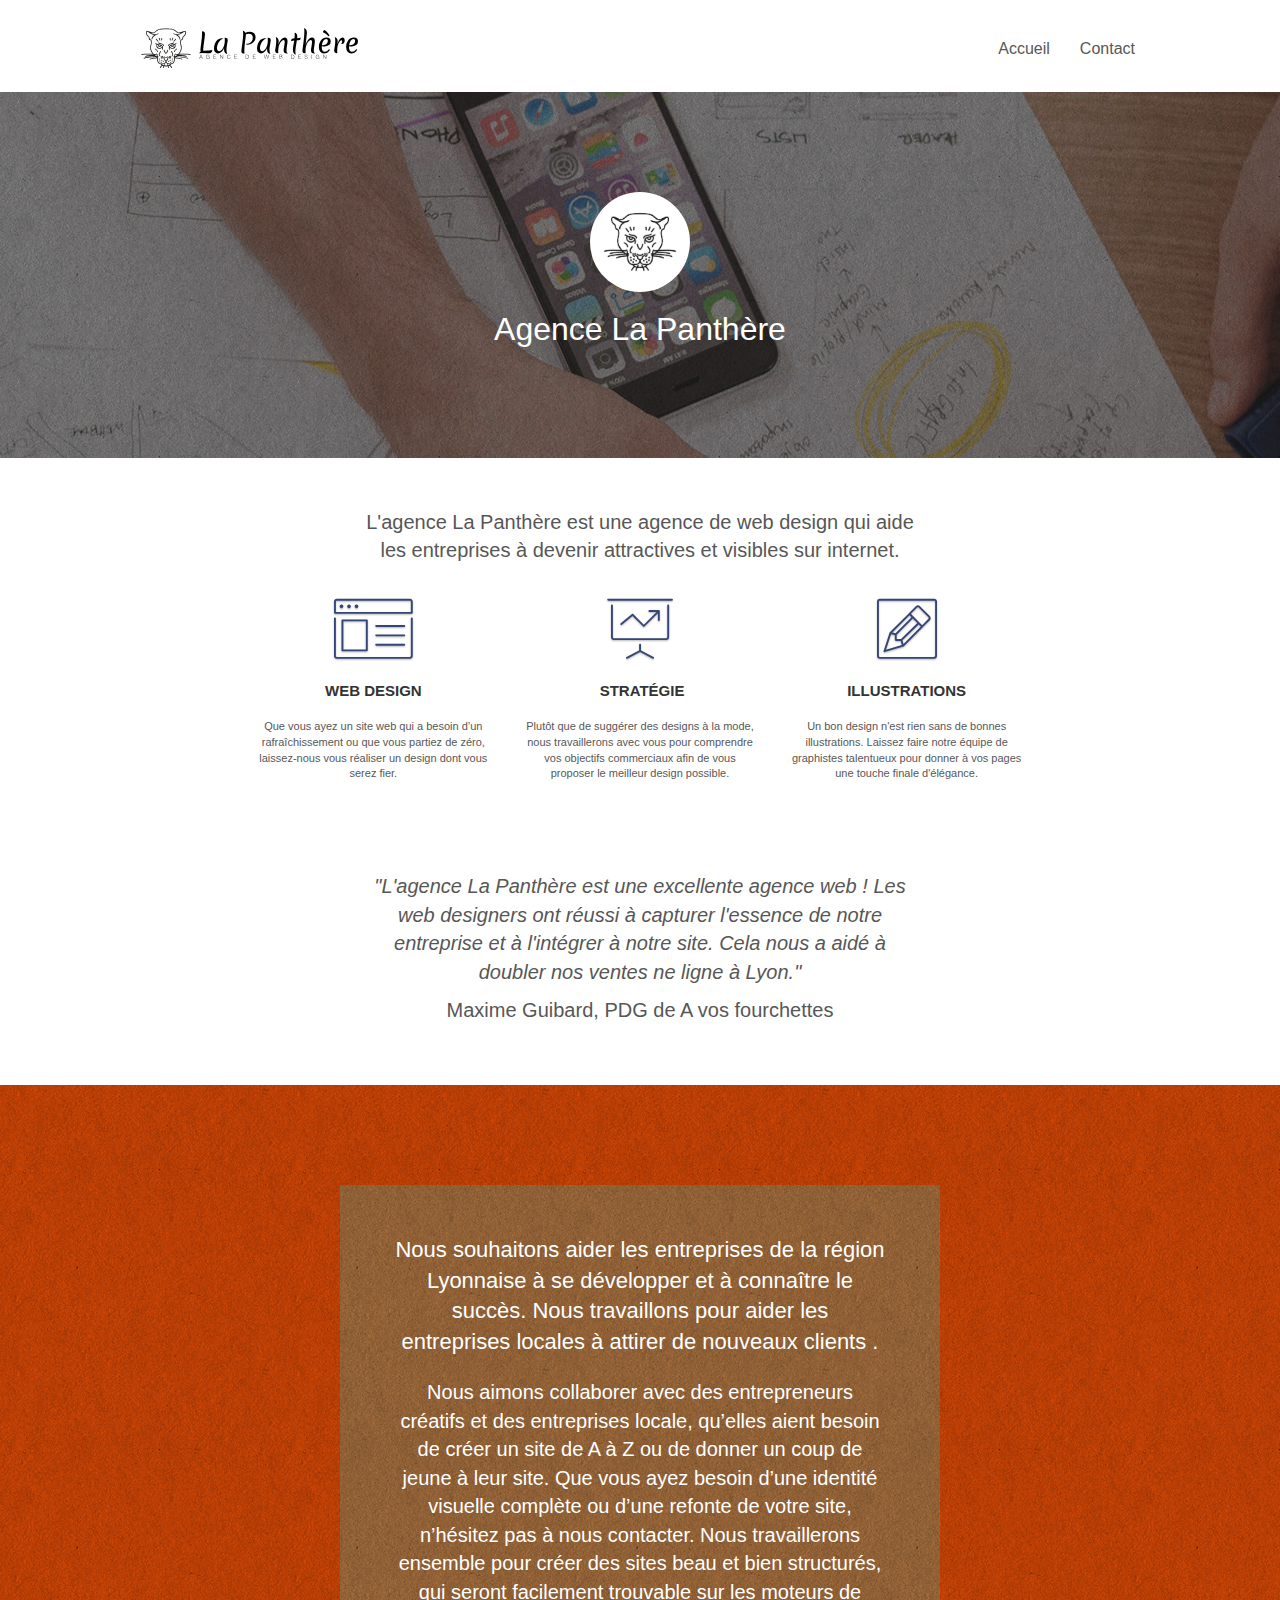
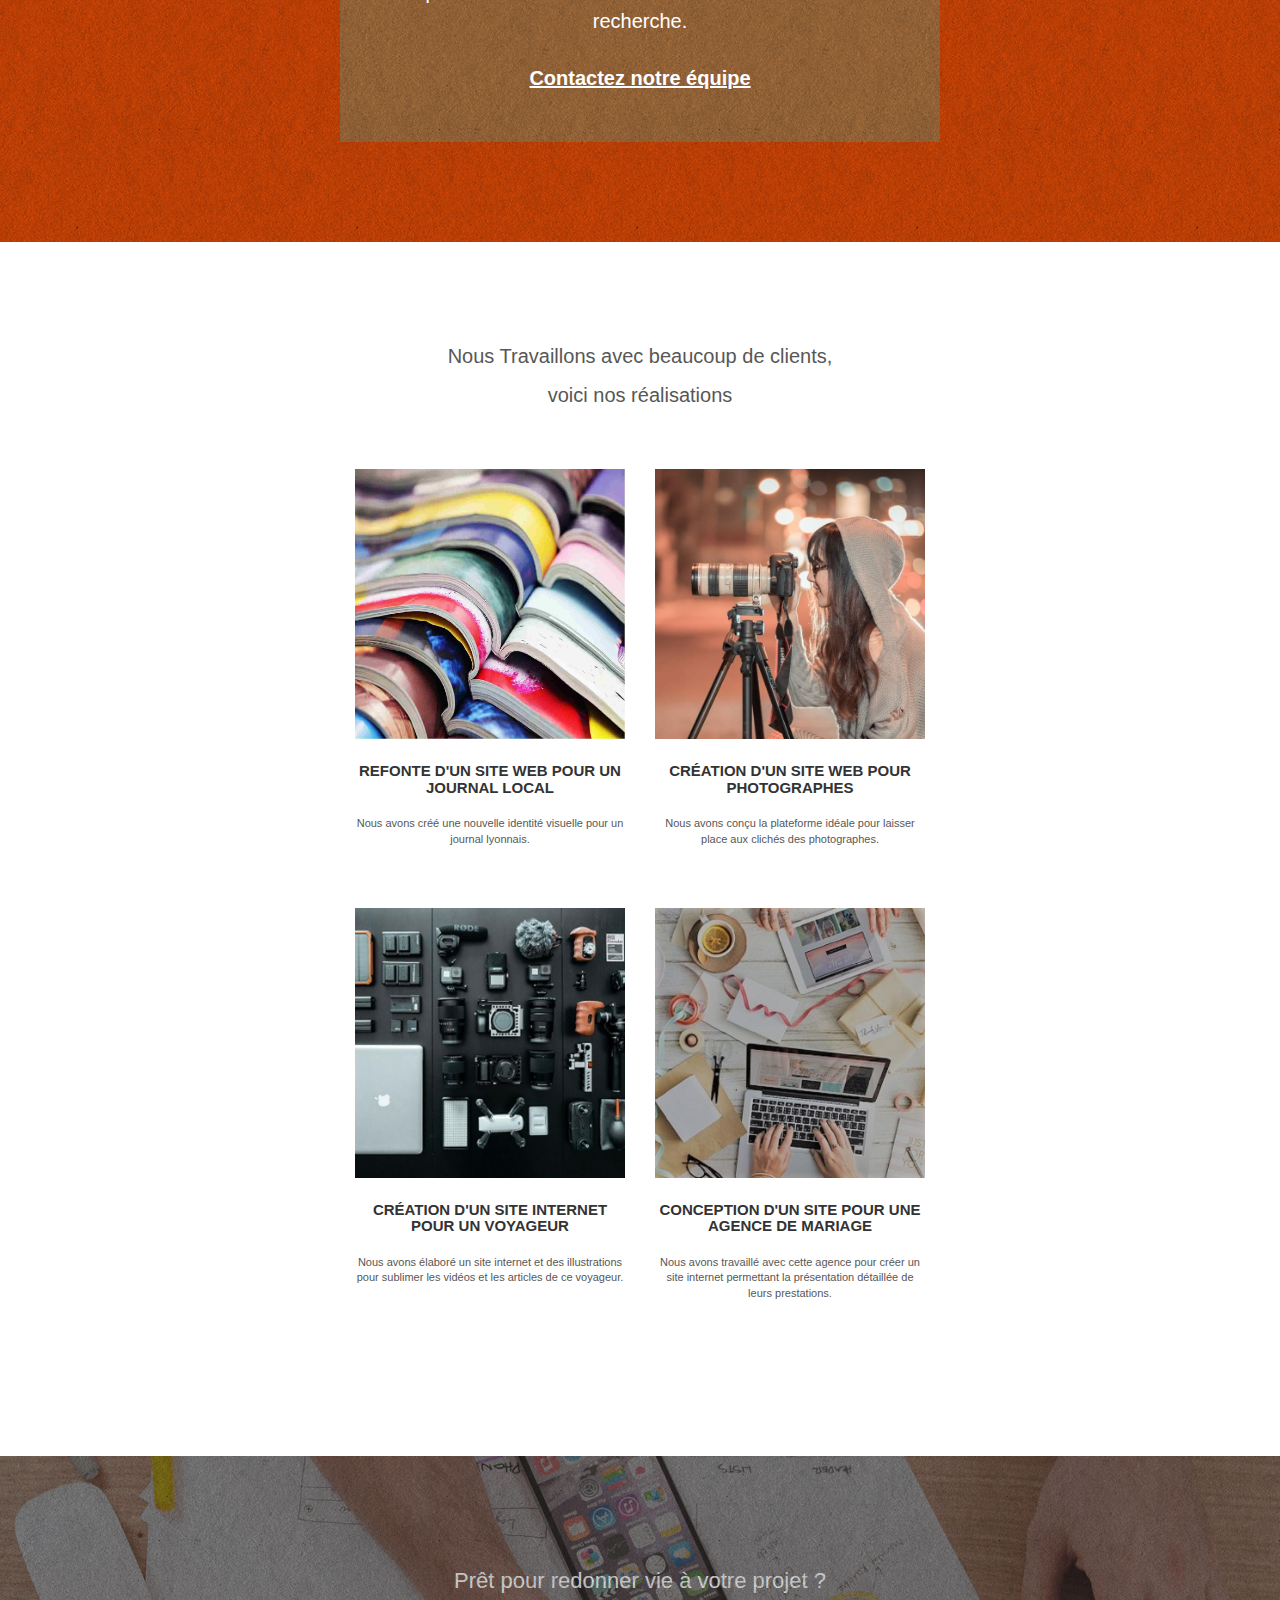
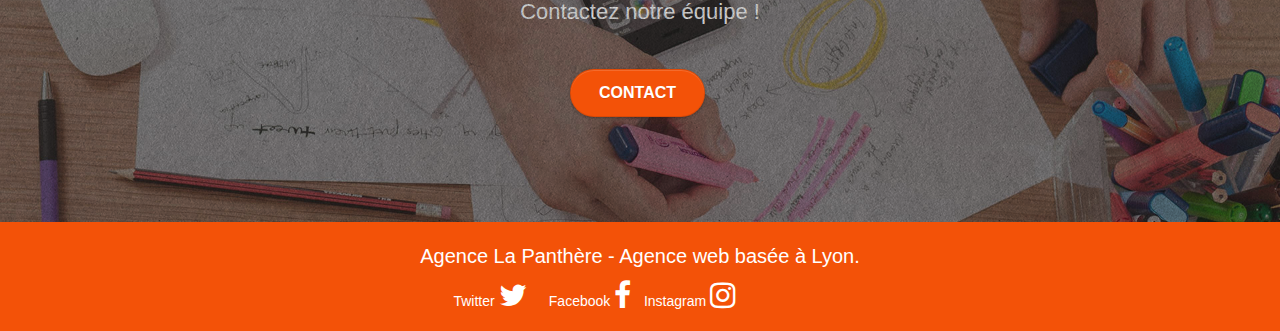
<file: index.html>
<!doctype html>
<html lang="fr"><!--SELECT CORRECT LANGUAGE-->
<head>
    <meta charset="utf-8">

	<meta name="description" content="Agence Web design Lyon">
	<meta name="viewport" content="width=device-width, initial-scale=1.0, viewport-fit=cover">

    <link rel="shortcut icon" type="image/png" href="favicon.jpg">
	
	
	<link rel="stylesheet" type="text/css" href="./css/bootstrap.css">
	<link rel="stylesheet" type="text/css" href="style.css">
	<link rel="stylesheet" type="text/css" href="./css/font-awesome.css">
	<link rel="stylesheet" type="text/css" href="./css/et-line.css">
    
	<script src="./js/jquery-2.1.0.js"></script>
	<script src="./js/bootstrap.js"></script>
	<script src="./js/blocs.js"></script>
	<script src="./js/jquery.touchSwipe.js" defer></script>
	<script src="./js/gmaps.js"></script>

	 <!-- NEED A TITLE -->
    <title>Agence La panthère</title>

    
</head>
<body>
<!-- Principal conteneur -->
<div class="page-container">
    
<!-- bloc-0 --><!--BALISE HEADER**********************-->
<header>
<div class="bloc bgc-white l-bloc " id="bloc-0">
	<div class="container bloc-sm">

		<nav class="navbar row">
			<div class="navbar-header">
				<a class="navbar-brand" href="index.html"><img src="img/agence-la-panthere-monochrome.svg" alt="paris web design logo agence web meilleure agence" height="40" /></a>
				<button id="nav-toggle" type="button" class="ui-navbar-toggle navbar-toggle" data-toggle="collapse" data-target=".navbar-1">
					<span class="sr-only">Toggle navigation</span><span class="icon-bar"></span><span class="icon-bar"></span><span class="icon-bar"></span>
				</button>
			</div>
			<div class="collapse navbar-collapse navbar-1 special-dropdown-nav">
				<ul class="site-navigation nav navbar-nav">
					<li>
						<a href="index.html" rel="nofollow">Accueil</a>
					</li>
					<li>
						<a href="page2.html" rel="nofollow">Contact</a>
					</li>
				</ul>
			</div>
		</nav>
	</div>
</div>
</header>
<!-- bloc-0 END -->

<!--PUT SOME SECTION***********************-->

<!-- bloc-1-presentation -->
<section>
<div class="bloc bgc-dark-slate-blue bg-banniere d-bloc bg-t-edge bloc-bg-texture texture-paper b-parallax" id="bloc-1-hero">
	<div class="container bloc-lg">
		<div class="row tight-width-whitespace">
			<div class="col-sm-12">
				<img src="img/logo.jpg" id="logo_img" class="center-block image-resize-mode" width="100" alt="Agence La Panthère" /><!--ALT CUT-->
				<h1 class="text-center hero-bloc-text tc-white ">
					Agence La Panthère
				</h1>
			</div>
		</div>
	</div>
</div>
</section>
<!-- bloc-1-presentation END -->

<!-- bloc-2-services -->
<section>
<div class="bloc bgc-white l-bloc" id="bloc-2-services">
	<div class="container bloc-md">
		<div class="row">
			<div class="col-sm-12 text-center">
				<p>L'agence La Panthère est une agence de web design qui aide<br>
					les entreprises à devenir attractives et visibles sur internet.</p>
			</div>
		</div>
		<div class="row voffset-lg med-width-whitespace"><!--*******************************-->
			<div class="col-sm-4">
				<div class="text-center">
					<span class="et-icon-browser sm-shadow icon-dark-slate-blue icons icon-lg"></span>
				</div>
				<h3 class="mg-md text-center">
					Web design
				</h3>
				<p class="text-center ">
					Que vous ayez un site web qui a besoin d&rsquo;un rafraîchissement ou que vous partiez de zéro, laissez-nous vous réaliser un design dont vous serez fier.
				</p>
			</div>
			<div class="col-sm-4">
				<div class="text-center">
					<span class="et-icon-presentation sm-shadow icon-dark-slate-blue icons icon-lg"></span>
				</div>
				<h3 class="mg-md text-center">
					&nbsp;Stratégie
				</h3>
				<p class="text-center ">
					Plutôt que de suggérer des designs à la mode, nous travaillerons avec vous pour comprendre vos objectifs commerciaux afin de vous proposer le meilleur design possible.<br>
				</p>
			</div>
			<div class="col-sm-4">
				<div class="text-center">
					<span class="et-icon-edit sm-shadow icon-dark-slate-blue icons icon-lg"></span>
				</div>
				<h3 class="mg-md text-center">
					Illustrations
				</h3>
				<p class="text-center ">
					Un bon design n'est rien sans de bonnes illustrations. Laissez faire notre équipe de graphistes talentueux pour donner à vos pages une touche finale d'élégance.
				</p>
			</div>
		</div>
		<div class="row voffset-lg voffset">
			<div class="col-xs-12 col-md-8 col-md-offset-2 text-center">
				<p>"L'agence La Panthère est une excellente agence web ! Les<br>
					web designers ont réussi à capturer l'essence de notre<br>
					entreprise et à l'intégrer à notre site. Cela nous a aidé à<br>
					doubler nos ventes ne ligne à Lyon."</p>
				<p class ="autor">Maxime Guibard, PDG de A vos fourchettes</p>

			</div>
		</div>
	</div>
</div>
</section>
<!-- bloc-2-services END -->

<!-- bloc-3-what-i-do -->
<section>
<div class="bloc tc-white bgc-atomic-tangerine bg-presentation d-bloc bloc-bg-texture texture-paper b-parallax" id="bloc-3-what-i-do">
	<div class="container bloc-lg">
		<div class="row tight-width-whitespace black-background">
			<div class="col-sm-12">
				<h2 class="mg-md text-center tc-white">
					Nous souhaitons aider les entreprises de la région Lyonnaise à se développer et à connaître le succès. Nous travaillons pour aider les entreprises locales à attirer de nouveaux clients .<br>
				</h2>
				<p class="text-center white">
					Nous aimons collaborer avec des entrepreneurs créatifs et des entreprises locale, qu’elles aient besoin de créer un site de A à Z ou de donner un coup de jeune à leur site. Que vous ayez besoin d’une identité visuelle complète ou d’une refonte de votre site, n’hésitez pas à nous contacter. Nous travaillerons ensemble pour créer des sites beau et bien structurés, qui seront facilement trouvable sur les moteurs de recherche. <br><br><a class="ltc-white bold-link" href="page2.html">Contactez notre équipe</a><br>
				</p>
			</div>
		</div>
	</div>
</div>
</section>
<!-- bloc-3-what-i-do END -->
									<!--IMAGE FORMAT JPEG/PNG/FML THIS SEO-->
<!-- bloc-4-portfolio -->
<section>
<div class="bloc bgc-white bg-lines-h2-bg bg-repeat l-bloc" id="bloc-4-portfolio">
	<div class="container bloc-lg">
		<div class="row">
			<div class="col-sm-12 text-center">
				<p>Nous Travaillons avec beaucoup de clients,</p>
				<p>voici nos réalisations</p>
			</div>
		</div>
		<div class="row tight-width-whitespace portfolio-row">
			<div class="col-sm-6">
				<a href="#" data-lightbox="img/1.jpg" data-gallery-id="gallery-1" data-caption="Refonte d'un site web pour un journal local" data-frame="snapshot-lb"><img src="img/1.jpg" alt="lyon web design logo " class="img-responsive portfolio-thumb" /></a>
				<h3 class="mg-md text-center">
					Refonte d'un site web pour un journal local
				</h3>
				<p class="text-center">
					Nous avons créé une nouvelle identité visuelle pour un journal lyonnais.
				</p>
			</div>
			<div class="col-sm-6">
				<a href="#" data-lightbox="img/2.jpg" data-gallery-id="gallery-1" data-caption="Création d'un site web pour photographes" data-frame="snapshot-lb"><img src="img/2.jpg" class="img-responsive portfolio-thumb" alt="lyon web design logo " /></a>
				<h3 class="mg-md text-center">
					Création d'un site web pour photographes
				</h3>
				<p class="text-center">
					Nous avons conçu la plateforme idéale pour laisser place aux clichés des photographes.
				</p>
			</div>
		</div>
		<div class="row tight-width-whitespace portfolio-row">
			<div class="col-sm-6">
				<a href="#" data-lightbox="img/3.jpg" data-gallery-id="gallery-1" data-caption="Création d'un site internet pour un voyageur" data-frame="snapshot-lb"><img src="img/3.jpg" class="img-responsive portfolio-thumb" alt="lyon web design logo "/></a>
				<h3 class="mg-md text-center">
					Création d'un site internet pour un voyageur
				</h3>
				<p class="text-center">
					Nous avons élaboré un site internet et des illustrations pour sublimer les vidéos et les articles de ce voyageur.
				</p>
			</div>
			<div class="col-sm-6">
				<a href="#" data-lightbox="img/4.jpg" data-gallery-id="gallery-1" data-caption="Conception d'un site pour une agence de mariage" data-frame="snapshot-lb"><img src="img/4.jpg" class="img-responsive portfolio-thumb" alt="lyon web design logo " /></a>
				<h3 class="mg-md text-center">
					Conception d'un site pour une agence de mariage
				</h3>
				<p class="text-center">
					Nous avons travaillé avec cette agence pour créer un site internet permettant la présentation détaillée de leurs prestations.
				</p>
			</div>
		</div>
	</div>
</div>
</section>
<!-- bloc-4-portfolio END -->

<!-- bloc-5-cta -->
<section>
<div class="bloc bgc-dark-slate-blue bg-banniere d-bloc bloc-bg-texture texture-paper" id="bloc-5-cta">
	<div class="container bloc-lg">
		<div class="row">
			<h2 class="mg-md text-center tc-white">
				Prêt pour redonner vie à votre projet ?<br>Contactez notre équipe !
			</h2>
			<div class="col-sm-12 text-center">
				<a href="page2.html" class="btn btn-atomic-tangerine btn-clean btn-rd btn-lg cta-hero">Contact</a>
			</div>
		</div>
	</div>
</div>
</section>
<!-- bloc-5-cta END -->

<!-- Footer - bloc-8 --> <!--BALISE FOOTER ***************************-->
<footer>
<div class="bloc bgc-atomic-tangerine d-bloc" id="bloc-8">
	<div class="container bloc-sm">
		<div class="row">
			<div class="col-sm-12">
				<p class="text-center white">
					Agence La Panthère - Agence web basée à Lyon.<br>
				</p>
				<div class="row row-no-gutters social">
					<div class="col-sm-3">
						<div class="text-center">
							<a class="social" rel="nofollow" href="https://twitter.com/"><span class="social_text_color">Twitter </span><span class="fa fa-twitter icon-md"></span></a>
						</div>
					</div>
					<div class="col-sm-3">
						<div class="text-center">
							<a class="social" rel="nofollow" href="https://www.facebook.com/"><span class="social_text_color">Facebook </span> <span class="fa fa-facebook icon-md"></span></a>
						</div>
					</div>
					<div class="col-sm-3">
						<div class="text-center">
							<a class="social"rel="nofollow" href="https://www.instagram.com/"><span class="social_text_color">Instagram </span><span class="fa fa-instagram icon-md"></span></a>
						</div>
					</div>
				</div>				
			</div>
		</div>
	</div>
</div>
</footer>
<!-- Footer - bloc-8 END -->

</div>
<!-- Principal conteneur END -->
    

</body>
</html>
</file>
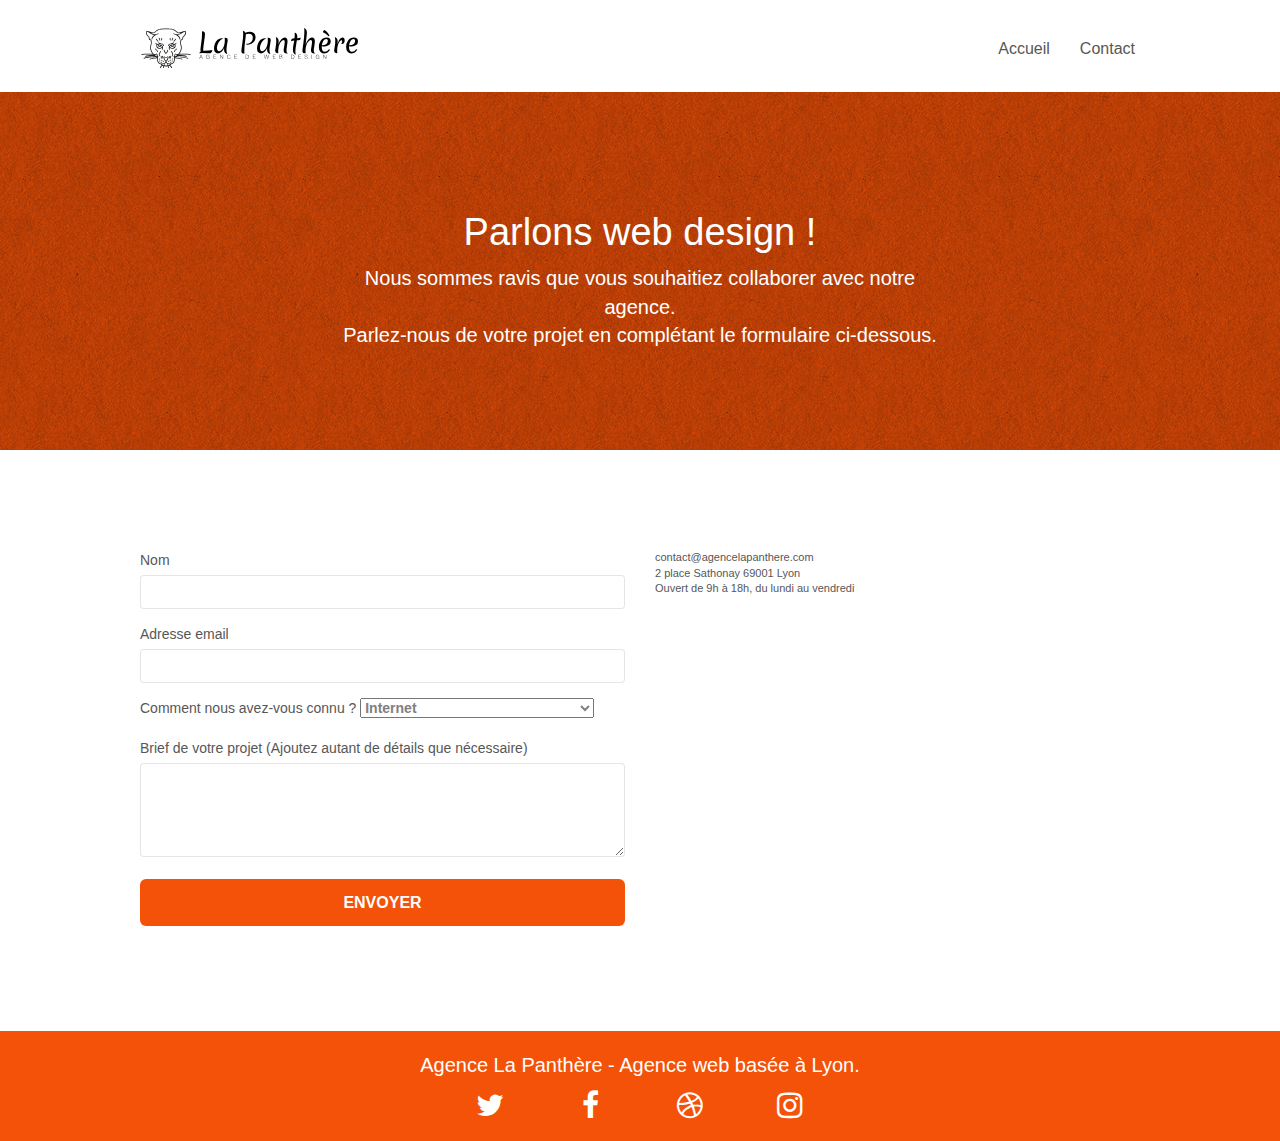
<file: page2.html>
<!doctype html>
<html lang="fr">
<head>
    <meta charset="utf-8">
    <meta name="keywords" content="">
    <meta name="description" content="">
    <meta name="viewport" content="width=device-width, initial-scale=1.0, viewport-fit=cover">
    <link rel="shortcut icon" type="image/png" href="favicon.jpg">
    
	<link rel="stylesheet" type="text/css" href="./css/bootstrap.css"> <!-- CSS LINK ARE NOT CORRECT -->
	<link rel="stylesheet" type="text/css" href="style.css">
	<link rel="stylesheet" type="text/css" href="./css/font-awesome.css">
	<link rel="stylesheet" type="text/css" href="./css/et-line.css">
	
    
	<script src="./js/jquery-2.1.0.js"></script>
	<script src="./js/bootstrap.js"></script>
	<script src="./js/blocs.js"></script>
	<script src="./js/jqBootstrapValidation.js"></script>
	<script src="./js/formHandler.js"></script>
    <title>Contact</title>

    
<!-- Analytics -->
 
<!-- Analytics END -->
    
</head>
<body>
<!-- Principal conteneur -->
<div class="page-container">
    
<!-- bloc-0 -->
<header>
	<div class="bloc bgc-white l-bloc " id="bloc-0">
		<div class="container bloc-sm">
	
			<nav class="navbar row">
				<div class="navbar-header">
					<a class="navbar-brand" href="index.html"><img src="img/agence-la-panthere-monochrome.svg" alt="lyon web design" height="40" /></a>
					<button id="nav-toggle" type="button" class="ui-navbar-toggle navbar-toggle" data-toggle="collapse" data-target=".navbar-1">
						<span class="sr-only">Toggle navigation</span><span class="icon-bar"></span><span class="icon-bar"></span><span class="icon-bar"></span>
					</button>
				</div>
				<div class="collapse navbar-collapse navbar-1 special-dropdown-nav">
					<ul class="site-navigation nav navbar-nav">
						<li>
							<a href="index.html" rel="nofollow">Accueil</a>
						</li>
						<li>
							<a href="page2.html" rel="nofollow">Contact</a>
						</li>
					</ul>
				</div>
			</nav>
		</div>
	</div>
	</header>
	<!-- bloc-0 END -->

<!-- bloc-6 -->
<section>
<div class="bloc bg-dots-bg bg-repeat bgc-atomic-tangerine d-bloc bloc-bg-texture texture-paper" id="bloc-6">
	<div class="container bloc-lg">
		<div class="row">
			<div class="col-sm-12">
				<h1 class="text-center hero-bloc-text tc-white">
					Parlons web design !
				</h1>
				<p class="text-center mg-lg tc-white tight-width-whitespace">
					Nous sommes ravis que vous souhaitiez collaborer avec notre agence.<br>
					Parlez-nous de votre projet en complétant le formulaire ci-dessous.
				</p>
			</div>
		</div>
	</div>
</div>
</section>
<!-- bloc-6 END -->

<!-- bloc-7 -->
<section>
<div class="bloc bgc-white l-bloc" id="bloc-7">
	<div class="container bloc-lg">
		<div class="row">
			<div class="col-sm-6">
				<form id="form_1" >
					<div class="form-group">
						<label>
							Nom
						</label>
						<input id="name" class="form-control" required />
					</div>
					<div class="form-group">
						<label>
							Adresse email
						</label>
						<input id="email" class="form-control" type="email" required />
					</div>
					<div class="form-group">
						<label>
							Comment nous avez-vous connu ?
						</label>
						<select name="how_you_know" id="how_you_know">
							<option value="Internet">Internet</option>
							<option value="reseau_sociaux">Réseaux sociaux</option>
							<option value="Internet">Amis/Contact/Recommandation</option>
							<option value="Internet">Autre</option>
						</select>
					</div>
					<div class="form-group">
						<label>
							Brief de votre projet (Ajoutez autant de détails que nécessaire)<br>
						</label><textarea id="message" class="form-control" rows="4" cols="50" required></textarea>
					</div> 
					<button class="bloc-button btn btn-lg btn-block cta-hero btn-atomic-tangerine" type="submit">
						Envoyer
					</button>
				</form>
			</div>
			<div class="col-sm-6">
				<p class="contact">
					contact@agencelapanthere.com<br>2 place Sathonay 69001 Lyon<br>Ouvert de 9h à 18h, du lundi au vendredi<br>
				</p>
			</div>
		</div>
	</div>
</div>
</section>
<!-- bloc-7 END -->

<!-- ScrollToTop Button -->
<a class="bloc-button btn btn-d scrollToTop" onclick="scrollToTarget('1')"><span class="fa fa-chevron-up"></span></a>
<!-- ScrollToTop Button END-->


<!-- Footer - bloc-8 -->
<footer>
<div class="bloc bgc-atomic-tangerine d-bloc" id="bloc-8">
	<div class="container bloc-sm">
		<div class="row">
			<div class="col-sm-12">
				<p class="text-center white">
					Agence La Panthère - Agence web basée à Lyon.<br>
				</p>
				<div class="row row-no-gutters social">
					<div class="col-sm-3">
						<div class="text-center">
							<a class="social" href="index.html"><span class="fa fa-twitter icon-md"></span></a>
						</div>
					</div>
					<div class="col-sm-3">
						<div class="text-center">
							<a class="social" href="index.html"><span class="fa fa-facebook icon-md"></span></a>
						</div>
					</div>
					<div class="col-sm-3">
						<div class="text-center">
							<a class="social" href="index.html"><span class="fa fa-dribbble icon-md"></span></a>
						</div>
					</div>
					<div class="col-sm-3">
						<div class="text-center">
							<a class="social" href="index.html"><span class="fa fa-instagram icon-md"></span></a>
						</div>
					</div>
				</div>
			</div>
		</div>
	</div>
</div>
</footer>
<!-- Footer - bloc-8 END -->

</div>
<!-- Principal conteneur END -->
    

</body>
</html>
</file>
<file: style.css>
body {
    margin: 0;
    padding: 0;
    background: #FFF;
    overflow-x: hidden;
    -webkit-font-smoothing: antialiased;
    -moz-osx-font-smoothing: grayscale;
}

a,
button {
    transition: all .3s ease-in-out;
    outline: none!important;
}

a:hover {
    text-decoration: none;
    cursor: pointer;
}

#page-loading-blocs-notifaction {
    position: fixed;
    top: 0;
    bottom: 0;
    width: 100%;
    z-index: 100000;
    background: #FFFFFF url("img/pageload-spinner.gif") no-repeat center center;
}

.bloc {
    width: 100%;
    clear: both;
    background: 50% 50% no-repeat;
    
    -webkit-background-size: cover;
    -moz-background-size: cover;
    -o-background-size: cover;
    background-size: cover;
    position: relative;
}

.bloc .container {
    padding-left: 0;
    padding-right: 0;
}

.bloc-lg {
    padding: 100px 50px;
}

.bloc-md {
    padding: 50px;
}

.bloc-sm {
    padding: 20px 50px;
}

.bg-center,
.bg-l-edge,
.bg-r-edge,
.bg-t-edge,
.bg-b-edge,
.bg-tl-edge,
.bg-bl-edge,
.bg-tr-edge,
.bg-br-edge,
.bg-repeat {
    -webkit-background-size: auto!important;
    -moz-background-size: auto!important;
    -o-background-size: auto!important;
    background-size: auto!important;
}

.bg-repeat {
    background: repeat;
}

.bg-t-edge {
    background: top no-repeat;
}

.bloc-bg-texture::before {
    content: "";
    background-size: 2px 2px;
    position: absolute;
    top: 0;
    bottom: 0;
    left: 0;
    right: 0;
}

.texture-paper::before {
    background: url("img/texture-paper.png");
    background-size: 280px 280px;
}

.b-parallax {
    background-attachment: fixed;
}

.d-bloc {
    color: rgba(255, 255, 255, .7);
}

.d-bloc button:hover {
    color: rgba(255, 255, 255, .9);
}

.d-bloc .icon-round,
.d-bloc .icon-square,
.d-bloc .icon-rounded,
.d-bloc .icon-semi-rounded-a,
.d-bloc .icon-semi-rounded-b {
    border-color: rgba(255, 255, 255, .9);
}

.d-bloc .divider-h span {
    border-color: rgba(255, 255, 255, .2);
}

.d-bloc .a-btn,
.d-bloc .navbar a,
.d-bloc .navbar-brand,
.d-bloc a .icon-sm,
.d-bloc a .icon-md,
.d-bloc a .icon-lg,
.d-bloc a .icon-xl,
.d-bloc h1 a,
.d-bloc h2 a,
.d-bloc h3 a,
.d-bloc h4 a,
.d-bloc h5 a,
.d-bloc h6 a,
.d-bloc p a {
    color: rgb(255, 255, 255);
}

.d-bloc .a-btn:hover,
.d-bloc .navbar a:hover,
.d-bloc .navbar-brand:hover,
.d-bloc a:hover .icon-sm,
.d-bloc a:hover .icon-md,
.d-bloc a:hover .icon-lg,
.d-bloc a:hover .icon-xl,
.d-bloc h1 a:hover,
.d-bloc h2 a:hover,
.d-bloc h3 a:hover,
.d-bloc h4 a:hover,
.d-bloc h5 a:hover,
.d-bloc h6 a:hover,
.d-bloc p a:hover {
    color: rgba(255, 255, 255, 1);
}

.d-bloc .navbar-toggle .icon-bar {
    background: rgba(255, 255, 255, 1);
}

.d-bloc .btn-wire,
.d-bloc .btn-wire:hover {
    color: rgba(255, 255, 255, 1);
    border-color: rgba(255, 255, 255, 1);
}

.d-bloc .panel {
    color: rgba(0, 0, 0, .5);
}

.d-bloc .panel button:hover {
    color: rgba(0, 0, 0, .7);
}

.d-bloc .panel icon {
    border-color: rgba(0, 0, 0, .7);
}

.d-bloc .panel .divider-h span {
    border-color: rgba(0, 0, 0, .1);
}

.d-bloc .panel .a-btn {
    color: rgba(0, 0, 0, .6);
}

.d-bloc .panel .a-btn:hover {
    color: rgba(0, 0, 0, 1);
}

.d-bloc .panel .btn-wire,
.d-bloc .panel .btn-wire:hover {
    color: rgba(0, 0, 0, .7);
    border-color: rgba(0, 0, 0, .3);
}

.d-bloc .panel,
.l-bloc {
    color: rgba(0, 0, 0, .5);
}

.d-bloc .panel button:hover,
.l-bloc button:hover {
    color: rgba(0, 0, 0, .7);
}

.l-bloc .icon-round,
.l-bloc .icon-square,
.l-bloc .icon-rounded,
.l-bloc .icon-semi-rounded-a,
.l-bloc .icon-semi-rounded-b {
    border-color: rgba(0, 0, 0, .7);
}

.d-bloc .panel .divider-h span,
.l-bloc .divider-h span {
    border-color: rgba(0, 0, 0, .1);
}

.d-bloc .panel .a-btn,
.l-bloc .a-btn,
.l-bloc .navbar a,
.l-bloc .navbar-brand,
.l-bloc a .icon-sm,
.l-bloc a .icon-md,
.l-bloc a .icon-lg,
.l-bloc a .icon-xl,
.l-bloc h1 a,
.l-bloc h2 a,
.l-bloc h3 a,
.l-bloc h4 a,
.l-bloc h5 a,
.l-bloc h6 a,
.l-bloc p a {
    color: rgba(0, 0, 0, .6);
}

.d-bloc .panel .a-btn:hover,
.l-bloc .a-btn:hover,
.l-bloc .navbar a:hover,
.l-bloc .navbar-brand:hover,
.l-bloc a:hover .icon-sm,
.l-bloc a:hover .icon-md,
.l-bloc a:hover .icon-lg,
.l-bloc a:hover .icon-xl,
.l-bloc h1 a:hover,
.l-bloc h2 a:hover,
.l-bloc h3 a:hover,
.l-bloc h4 a:hover,
.l-bloc h5 a:hover,
.l-bloc h6 a:hover,
.l-bloc p a:hover {
    color: rgba(0, 0, 0, 1);
}

.l-bloc .navbar-toggle .icon-bar {
    color: rgba(0, 0, 0, .6);
}

.d-bloc .panel .btn-wire,
.d-bloc .panel .btn-wire:hover,
.l-bloc .btn-wire,
.l-bloc .btn-wire:hover {
    color: rgba(0, 0, 0, .7);
    border-color: rgba(0, 0, 0, .3);
}

.voffset {
    margin-top: 30px;
}

.voffset-lg {
    margin-top: 80px;
}

.row-no-gutters {
    margin-right: 0;
    margin-left: 0;
}

.row.row-no-gutters > [class^="col-"],
.row.row-no-gutters > [class*=" col-"] {
    padding-right: 0;
    padding-left: 0;
}

#bloc-1-hero h1 {
    font-size: 32px;
}

.navbar {
    margin-bottom: 0;
    z-index: 1;
}

.navbar-brand {
    height: auto;
    padding: 3px 15px;
    font-size: 25px;
    font-weight: normal;
    font-weight: 600;
    line-height: 44px;
}

.navbar-brand img {
    max-height: 200px;
    margin: 0 5px 0 0;
    display: inline;
}

.navbar-brand img[src$=svg] {
    min-width: 100px;
}

.nav-center .navbar-brand img {
    margin: 0;
}

.navbar .nav {
    padding-top: 2px;
    margin-right: -16px;
    float: right;
    z-index: 1;
}

.nav > li {
    float: left;
    margin-top: 4px;
    font-size: 16px;
}

.navbar-nav .open .dropdown-menu > li > a {
    text-align: inherit;
}

.nav > li a:hover,
.nav > li a:focus {
    background: transparent;
}

.navbar-toggle {
    margin: 10px 10px 0 0;
    border: 0px;
}

.navbar-toggle:hover {
    background: transparent!important;
}

.navbar-toggle .icon-bar {
    background-color: rgba(0, 0, 0, .5);
    width: 26px;
}

.nav-invert .navbar .nav {
    float: left;
}

.nav-invert .navbar-header,
.nav-invert .navbar-brand {
    float: right;
    position: relative;
    z-index: 2;
}



@media (min-width: 768px) {
    .site-navigation {
        position: absolute;
        top: 50%;
        right: 20px;
        transform: translate(0, -50%);
        -webkit-transform: translateY(-50%);
    }
    .nav > li .dropdown-menu a,
    .nav > li .dropdown-menu a:hover {
        color: #484848;
    }
    .nav-invert .site-navigation {
        left: 0;
        right: 0;
    }
    .nav-center {
        text-align: center;
    }
    .nav-center .navbar-header {
        width: 100%;
    }
    .nav-center .navbar-header,
    .nav-center .navbar-brand,
    .nav-center .nav > li {
        float: none;
        display: inline-block;
    }
    .nav-center .site-navigation {
        position: relative;
        width: 100%;
        right: 0;
        margin-right: 0px;
        margin-top: 20px;
    }
    .nav-center.mini-nav .navbar-toggle {
        float: none;
        margin: 10px auto 0;
    }
}

.nav > li > .dropdown a {
    background: none!important;
    display: block;
    padding: 14px 15px;
}

nav .caret {
    margin: 0 5px;
}

.dropdown-menu .dropdown-menu {
    top: -8px;
    left: 100%;
}

.dropdown-menu .dropmenu-flow-right {
    top: 100%;
    left: 0;
    margin-left: -1px;
    border-top-left-radius: 0;
    border-top-right-radius: 0;
}

.dropdown-menu .dropdown span {
    border: 4px solid black;
    border-top-color: transparent;
    border-right-color: transparent;
    border-bottom-color: transparent;
    margin: 6px -5px 0 0!important;
    float: right;
}

.mg-md {
    margin-top: 10px;
    margin-bottom: 20px;
}

.mg-lg {
    margin-top: 10px;
    margin-bottom: 40px;
}

.btn {
    margin: 0 5px 5px 0;
}

.btn.pull-right {
    margin: 0 0 5px 5px;
}

.btn-d,
.btn-d:hover,
.btn-d:focus {
    color: #FFF;
    background: rgba(0, 0, 0, .3);
}

button {
    outline: none!important;
}

.btn-rd {
    border-radius: 40px;
}

.btn-clean {
    border: 1px solid rgba(0, 0, 0, .08);
    border-bottom-color: rgba(0, 0, 0, .1);
    text-shadow: 0 1px 0 rgba(0, 0, 1, .1);
    box-shadow: 0 1px 3px rgba(0, 0, 1, .25), inset 0 1px 0 0 rgba(255, 255, 255, .15);
}

.icon-md {
    font-size: 30px!important;
}

.icon-lg {
    font-size: 60px!important;
}

.sm-shadow {
    text-shadow: 0 1px 2px rgba(0, 0, 0, .3);
}

.panel-sq,
.panel-sq .panel-heading,
.panel-sq .panel-footer {
    border-radius: 0;
}

.panel-rd {
    border-radius: 30px;
}

.panel-rd .panel-heading {
    border-radius: 29px 29px 0 0;
}

.panel-rd .panel-footer {
    border-radius: 0 0 29px 29px;
}

.form-control {
    border-color: rgba(0, 0, 0, .1);
    box-shadow: none;
}

.scrollToTop {
    width: 40px;
    height: 40px;
    position: fixed;
    bottom: 20px;
    right: 20px;
    opacity: 0;
    z-index: 500;
    transition: all .3s ease-in-out;
}

.scrollToTop span {
    margin-top: 6px;
}

.showScrollTop {
    font-size: 14px;
    opacity: 1;
}

a[data-lightbox] {
    position: relative;
    display: block;
    text-align: center;
}

a[data-lightbox]:hover::before {
    content: "+";
    font-family: "HelveticaNeue-Light", "Helvetica Neue Light", "Helvetica Neue", Helvetica, Arial;
    font-size: 32px;
    width: 50px;
    height: 50px;
    margin-left: -25px;
    border-radius: 50%;
    background: rgba(0, 0, 0, .6);
    color: #FFF;
    font-weight: 100;
    z-index: 1;
    position: absolute;
    top: 50%;
    transform: translateY(-50%);
    -webkit-transform: translateY(-50%);
}

a[data-lightbox]:hover img {
    opacity: 0.6;
    -webkit-animation-fill-mode: none;
    animation-fill-mode: none;
}

#lightbox-modal {
    display: flex;
    align-items: center;
}

#lightbox-modal .modal-dialog {
    width: 90%;
    max-width: 900px;
    margin: 0 auto 0;
}

#lightbox-modal .modal-dialog img {
    max-height: 90vh;
    margin: 0 auto;
}

.lightbox-caption {
    padding: 20px;
    color: #FFF;
    background: rgba(0, 0, 0, .5);
    position: absolute;
    left: 15px;
    right: 15px;
    bottom: 5px;
}

.close-lightbox {
    color: #FFF;
    font-size: 30px;
    position: absolute;
    top: 20px;
    right: 20px;
    z-index: 20;
    background: rgba(0, 0, 0, .5);
    border: none;
    line-height: 30px;
    padding: 0 9px 5px;
    opacity: 0.3;
}

.close-lightbox:hover,
.next-lightbox:hover,
.prev-lightbox:hover {
    opacity: 1.0;
    color: #FFF;
}

.next-lightbox,
.prev-lightbox {
    font-size: 20px;
    color: rgba(255, 255, 255, .9);
    background: rgba(0, 0, 0, .5);
    transition: all .2s ease-in-out;
    position: absolute;
    top: 45%;
    z-index: 1;
    opacity: 0.4;
}

.next-lightbox {
    padding: 6px 8px 1px 13px;
    right: 25px;
}

.prev-lightbox {
    padding: 6px 13px 1px 10px;
    left: 25px;
}

.snapshot-lb .modal-body {
    padding-bottom: 45px;
}

.snapshot-lb .lightbox-caption {
    padding: 0;
    color: rgba(0, 0, 0, .5);
    background: none;
}

h1,
h2,
h3,
h4,
h5,
h6,
p,
label,
.btn,
a {
    font-family: "helvetica";
    font-weight: 400;
    color: #575757!important;
}

.container {
    max-width: 1000px;
}

.hero-bloc-text {
    font-size: 38px;
}

.hero-bloc-text-sub {
    font-size: 36px;
}

.statement-bloc-text {
    line-height: 26px;
    font-style: italic;
    font-size: 20px;
    text-align: center;
    font-weight: lighter;
    max-width: 520px;
    margin: auto auto auto auto;
}

p {
    font-size: 11px;
}

.tight-width-whitespace {
    max-width: 600px;
    margin: auto auto auto auto;
}

.h1 {
    font-size: 20px;
    font-family: "Open Sans";
}

.cta-hero {
    margin-top: 22px;
    color: #FFFFFF!important;
    text-transform: uppercase;
    padding: 12px 28px 12px 28px;
    font-size: 16px;
    font-weight: 700;
}

.social {
    max-width: 400px;
    margin: auto auto auto auto;
}

h2 {
    font-size: 22px;
    line-height: 1.4em;
}

h3 {
    font-size: 15px;
    text-transform: uppercase;
    font-weight: 700;
    color: #333333!important;
}

.med-width-whitespace {
    max-width: 800px;
    margin: auto auto auto auto;
    box-shadow: 0px 0px 0px #000000;
}

h1 {
    color: #333333!important;
}

h4 {
    color: #333333!important;
}

.icons {
    margin-bottom: 14px;
    margin-top: 24px;
}

.white {
    color: #FFFFFF!important;
}

.portfolio-thumb {
    margin-bottom: 24px;
}

.portfolio-row {
    margin-bottom: 44px;
    margin-top: 50px;
}

.avatar {
    box-shadow: 0px 4px 9px rgba(0, 0, 0, 0.3);
}

.black-background {
    background-color: rgba(165, 147, 99, 0.7);
    padding: 40px 40px 40px 40px;
}

.bold-link {
    font-weight: 900;
    text-decoration: underline!important;
}

.bgc-white {
    background-color: #FFFFFF;
}

.bgc-dark-slate-blue {
    background-color: #364577;
}

.bgc-atomic-tangerine {
    background-color: #f35208;
}

.tc-white {
    color: #ffffff!important;
}

.btn-atomic-tangerine {
    background: #f35208;
    color: #FFFFFF!important;
}

.btn-atomic-tangerine:hover {
    background: #c27956!important;
    color: #FFFFFF!important;
}

.ltc-white {
    color: #FFFFFF!important;
}

.ltc-white:hover {
    color: #cccccc!important;
}

.ltc-atomic-tangerine {
    color: #F3976C!important;
}

.ltc-atomic-tangerine:hover {
    color: #c27956!important;
}

.icon-dark-slate-blue {
    color: #364577!important;
    border-color: #364577!important;
}

.bg-banniere {
    background-image: url("img/agence-la-panthere.jpg");
}


@media (max-width: 1024px) {
    .bloc {
        padding-left: 20px;
        padding-right: 20px;
    }
    .bloc.full-width-bloc,
    .bloc-tile-2.full-width-bloc .container,
    .bloc-tile-3.full-width-bloc .container,
    .bloc-tile-4.full-width-bloc .container {
        padding-left: 0;
        padding-right: 0;
    }
}

@media (max-width: 992px) and (min-width: 768px) {
    .navbar .nav {
        max-width: 80%
    }
    .nav-center.navbar .nav {
        max-width: 100%
    }
}

@media only screen and (min-width: 768px) and (max-width: 1024px) and (orientation: landscape) {
    .b-parallax {
        background-attachment: scroll;
    }
}

@media only screen and (min-width: 1024px) and (max-width: 1366px) and (-webkit-min-device-pixel-ratio: 1.5) {
    .b-parallax {
        background-attachment: scroll;
    }
}

@media (max-width: 991px) {
    .container {
        width: 100%;
    }
    .b-parallax {
        background-attachment: scroll;
    }
    .page-container,
    #hero-bloc {
        overflow-x: hidden;
        position: relative;
    }
    .bloc-group,
    .bloc-group .bloc {
        display: block;
        width: 100%;
    }
    .bloc-fill-screen .fill-bloc-top-edge,
    .bloc-fill-screen .fill-bloc-bottom-edge {
        padding: 0 20px;
    }
}

@media (max-width: 767px) {
    .page-container {
        overflow-x: hidden;
        position: relative;
    }
    h1,
    h2,
    h3,
    h4,
    h5,
    h6,
    p,
    #disqus_thread {
        padding-left: 10px!important;
        padding-right: 10px!important;
    }
    .b-parallax {
        background-attachment: scroll;
    }
    .navbar .nav {
        padding-top: 0;
        border-top: 1px solid rgba(0, 0, 0, .2);
        float: none!important;
    }
    .navbar.row {
        margin-left: 0;
        margin-right: 0;
    }
    .site-navigation {
        position: inherit;
        transform: none;
        -webkit-transform: none;
        -ms-transform: none;
    }
    .nav > li {
        margin-top: 0;
        border-bottom: 1px solid rgba(0, 0, 0, .1);
        background: rgba(0, 0, 0, .05);
        text-align: left;
        padding-left: 15px;
        width: 100%;
    }
    .nav > li:hover {
        background: rgba(0, 0, 0, .08);
    }
    .dropdown .dropdown a .caret {
        float: none;
        margin: 5px 0 0 10px!important;
        border: 4px solid black;
        border-bottom-color: transparent;
        border-right-color: transparent;
        border-left-color: transparent;
    }
    #hero-bloc .navbar .nav {
        background: rgba(0, 0, 0, .8);
    }
    #hero-bloc .navbar .nav a {
        color: rgba(255, 255, 255, .6);
    }
    .hero {
        padding: 50px 0;
    }
    .hero-nav {
        left: -1px;
        right: -1px;
    }
    .navbar-collapse {
        padding: 0;
        overflow-x: hidden;
        -webkit-box-shadow: none;
        box-shadow: none;
    }
    .navbar-brand img {
        max-height: 40px;
        width: auto;
    }
    .nav-invert .navbar-header {
        float: none;
        width: 100%;
    }
    .nav-invert .navbar-toggle {
        float: left;
        margin-left: 10px;
    }
    .bloc {
        padding-left: 0;
        padding-right: 0;
    }
    .bloc-xxl,
    .bloc-xl,
    .bloc-lg {
        padding: 40px 0;
    }
    .bloc-sm,
    .bloc-md {
        padding-left: 0;
        padding-right: 0;
    }
    .bloc-tile-2 .container,
    .bloc-tile-3 .container,
    .bloc-tile-4 .container,
    .bloc-fill-screen .fill-bloc-top-edge,
    .bloc-fill-screen .fill-bloc-bottom-edge {
        padding-left: 0;
        padding-right: 0;
    }
    .a-block {
        padding: 0 10px;
    }
    .btn-dwn {
        display: none;
    }
    .voffset {
        margin-top: 5px;
    }
    .voffset-md {
        margin-top: 20px;
    }
    .voffset-lg {
        margin-top: 30px;
    }
    form {
        padding: 5px;
    }
    .close-lightbox {
        display: inline-block;
    }
    .blocsapp-device-iphone5 {
        background-size: 216px 425px;
        padding-top: 60px;
        width: 216px;
        height: 425px;
    }
    .blocsapp-device-iphone5 img {
        width: 180px;
        height: 320px;
    }
}
/*************************************** MODIFICATIONS *********************************************/
#logo_img{
    border-radius: 50%;
}

.social_text_color{
    color: #FFFFFF;
}
.col-sm-12 p{
    font-size: 20px;
}
.col-xs-12 p{
    font-size: 20px;
    font-style: italic;
}
.col-xs-12 .autor{
    font-style: normal;
}
#how_you_know, option{
    font-weight: bolder;
    color: grey;
}
.col-sm-4{
    align-items: center;
}
@media (max-width: 400px) {
    .bloc {
        padding-left: 0;
        padding-right: 0;
    }
}

@media (max-width: 767px) {
    .bloc-mob-center-text {
        text-align: center;
    }
}
</file>
<file: css/et-line.css>
@font-face {
    font-family: et-line;
    src: url(../fonts/et-line.eot);
    src: url(../fonts/et-line.eot?#iefix) format('embedded-opentype'), url(../fonts/et-line.woff) format('woff'), url(../fonts/et-line.ttf) format('truetype'), url(../fonts/et-line.svg#et-line) format('svg');
    font-weight: 400;
    font-style: normal
}

.et-icon-adjustments,
.et-icon-alarmclock,
.et-icon-anchor,
.et-icon-aperture,
.et-icon-attachment,
.et-icon-bargraph,
.et-icon-basket,
.et-icon-beaker,
.et-icon-bike,
.et-icon-book-open,
.et-icon-briefcase,
.et-icon-browser,
.et-icon-calendar,
.et-icon-camera,
.et-icon-caution,
.et-icon-chat,
.et-icon-circle-compass,
.et-icon-clipboard,
.et-icon-clock,
.et-icon-cloud,
.et-icon-compass,
.et-icon-desktop,
.et-icon-dial,
.et-icon-document,
.et-icon-documents,
.et-icon-download,
.et-icon-dribbble,
.et-icon-edit,
.et-icon-envelope,
.et-icon-expand,
.et-icon-facebook,
.et-icon-flag,
.et-icon-focus,
.et-icon-gears,
.et-icon-genius,
.et-icon-gift,
.et-icon-global,
.et-icon-globe,
.et-icon-googleplus,
.et-icon-grid,
.et-icon-happy,
.et-icon-hazardous,
.et-icon-heart,
.et-icon-hotairballoon,
.et-icon-hourglass,
.et-icon-key,
.et-icon-laptop,
.et-icon-layers,
.et-icon-lifesaver,
.et-icon-lightbulb,
.et-icon-linegraph,
.et-icon-linkedin,
.et-icon-lock,
.et-icon-magnifying-glass,
.et-icon-map,
.et-icon-map-pin,
.et-icon-megaphone,
.et-icon-mic,
.et-icon-mobile,
.et-icon-newspaper,
.et-icon-notebook,
.et-icon-paintbrush,
.et-icon-paperclip,
.et-icon-pencil,
.et-icon-phone,
.et-icon-picture,
.et-icon-pictures,
.et-icon-piechart,
.et-icon-presentation,
.et-icon-pricetags,
.et-icon-printer,
.et-icon-profile-female,
.et-icon-profile-male,
.et-icon-puzzle,
.et-icon-quote,
.et-icon-recycle,
.et-icon-refresh,
.et-icon-ribbon,
.et-icon-rss,
.et-icon-sad,
.et-icon-scissors,
.et-icon-scope,
.et-icon-search,
.et-icon-shield,
.et-icon-speedometer,
.et-icon-strategy,
.et-icon-streetsign,
.et-icon-tablet,
.et-icon-target,
.et-icon-telescope,
.et-icon-toolbox,
.et-icon-tools,
.et-icon-tools-2,
.et-icon-trophy,
.et-icon-tumblr,
.et-icon-twitter,
.et-icon-upload,
.et-icon-video,
.et-icon-wallet,
.et-icon-wine {
    font-family: et-line;
    speak: none;
    font-style: normal;
    font-weight: 400;
    font-variant: normal;
    text-transform: none;
    line-height: 1;
    -webkit-font-smoothing: antialiased;
    -moz-osx-font-smoothing: grayscale;
    display: inline-block
}

.et-icon-mobile:before {
    content: "\e000"
}

.et-icon-laptop:before {
    content: "\e001"
}

.et-icon-desktop:before {
    content: "\e002"
}

.et-icon-tablet:before {
    content: "\e003"
}

.et-icon-phone:before {
    content: "\e004"
}

.et-icon-document:before {
    content: "\e005"
}

.et-icon-documents:before {
    content: "\e006"
}

.et-icon-search:before {
    content: "\e007"
}

.et-icon-clipboard:before {
    content: "\e008"
}

.et-icon-newspaper:before {
    content: "\e009"
}

.et-icon-notebook:before {
    content: "\e00a"
}

.et-icon-book-open:before {
    content: "\e00b"
}

.et-icon-browser:before {
    content: "\e00c"
}

.et-icon-calendar:before {
    content: "\e00d"
}

.et-icon-presentation:before {
    content: "\e00e"
}

.et-icon-picture:before {
    content: "\e00f"
}

.et-icon-pictures:before {
    content: "\e010"
}

.et-icon-video:before {
    content: "\e011"
}

.et-icon-camera:before {
    content: "\e012"
}

.et-icon-printer:before {
    content: "\e013"
}

.et-icon-toolbox:before {
    content: "\e014"
}

.et-icon-briefcase:before {
    content: "\e015"
}

.et-icon-wallet:before {
    content: "\e016"
}

.et-icon-gift:before {
    content: "\e017"
}

.et-icon-bargraph:before {
    content: "\e018"
}

.et-icon-grid:before {
    content: "\e019"
}

.et-icon-expand:before {
    content: "\e01a"
}

.et-icon-focus:before {
    content: "\e01b"
}

.et-icon-edit:before {
    content: "\e01c"
}

.et-icon-adjustments:before {
    content: "\e01d"
}

.et-icon-ribbon:before {
    content: "\e01e"
}

.et-icon-hourglass:before {
    content: "\e01f"
}

.et-icon-lock:before {
    content: "\e020"
}

.et-icon-megaphone:before {
    content: "\e021"
}

.et-icon-shield:before {
    content: "\e022"
}

.et-icon-trophy:before {
    content: "\e023"
}

.et-icon-flag:before {
    content: "\e024"
}

.et-icon-map:before {
    content: "\e025"
}

.et-icon-puzzle:before {
    content: "\e026"
}

.et-icon-basket:before {
    content: "\e027"
}

.et-icon-envelope:before {
    content: "\e028"
}

.et-icon-streetsign:before {
    content: "\e029"
}

.et-icon-telescope:before {
    content: "\e02a"
}

.et-icon-gears:before {
    content: "\e02b"
}

.et-icon-key:before {
    content: "\e02c"
}

.et-icon-paperclip:before {
    content: "\e02d"
}

.et-icon-attachment:before {
    content: "\e02e"
}

.et-icon-pricetags:before {
    content: "\e02f"
}

.et-icon-lightbulb:before {
    content: "\e030"
}

.et-icon-layers:before {
    content: "\e031"
}

.et-icon-pencil:before {
    content: "\e032"
}

.et-icon-tools:before {
    content: "\e033"
}

.et-icon-tools-2:before {
    content: "\e034"
}

.et-icon-scissors:before {
    content: "\e035"
}

.et-icon-paintbrush:before {
    content: "\e036"
}

.et-icon-magnifying-glass:before {
    content: "\e037"
}

.et-icon-circle-compass:before {
    content: "\e038"
}

.et-icon-linegraph:before {
    content: "\e039"
}

.et-icon-mic:before {
    content: "\e03a"
}

.et-icon-strategy:before {
    content: "\e03b"
}

.et-icon-beaker:before {
    content: "\e03c"
}

.et-icon-caution:before {
    content: "\e03d"
}

.et-icon-recycle:before {
    content: "\e03e"
}

.et-icon-anchor:before {
    content: "\e03f"
}

.et-icon-profile-male:before {
    content: "\e040"
}

.et-icon-profile-female:before {
    content: "\e041"
}

.et-icon-bike:before {
    content: "\e042"
}

.et-icon-wine:before {
    content: "\e043"
}

.et-icon-hotairballoon:before {
    content: "\e044"
}

.et-icon-globe:before {
    content: "\e045"
}

.et-icon-genius:before {
    content: "\e046"
}

.et-icon-map-pin:before {
    content: "\e047"
}

.et-icon-dial:before {
    content: "\e048"
}

.et-icon-chat:before {
    content: "\e049"
}

.et-icon-heart:before {
    content: "\e04a"
}

.et-icon-cloud:before {
    content: "\e04b"
}

.et-icon-upload:before {
    content: "\e04c"
}

.et-icon-download:before {
    content: "\e04d"
}

.et-icon-target:before {
    content: "\e04e"
}

.et-icon-hazardous:before {
    content: "\e04f"
}

.et-icon-piechart:before {
    content: "\e050"
}

.et-icon-speedometer:before {
    content: "\e051"
}

.et-icon-global:before {
    content: "\e052"
}

.et-icon-compass:before {
    content: "\e053"
}

.et-icon-lifesaver:before {
    content: "\e054"
}

.et-icon-clock:before {
    content: "\e055"
}

.et-icon-aperture:before {
    content: "\e056"
}

.et-icon-quote:before {
    content: "\e057"
}

.et-icon-scope:before {
    content: "\e058"
}

.et-icon-alarmclock:before {
    content: "\e059"
}

.et-icon-refresh:before {
    content: "\e05a"
}

.et-icon-happy:before {
    content: "\e05b"
}

.et-icon-sad:before {
    content: "\e05c"
}

.et-icon-facebook:before {
    content: "\e05d"
}

.et-icon-twitter:before {
    content: "\e05e"
}

.et-icon-googleplus:before {
    content: "\e05f"
}

.et-icon-rss:before {
    content: "\e060"
}

.et-icon-tumblr:before {
    content: "\e061"
}

.et-icon-linkedin:before {
    content: "\e062"
}

.et-icon-dribbble:before {
    content: "\e063"
}
</file>
